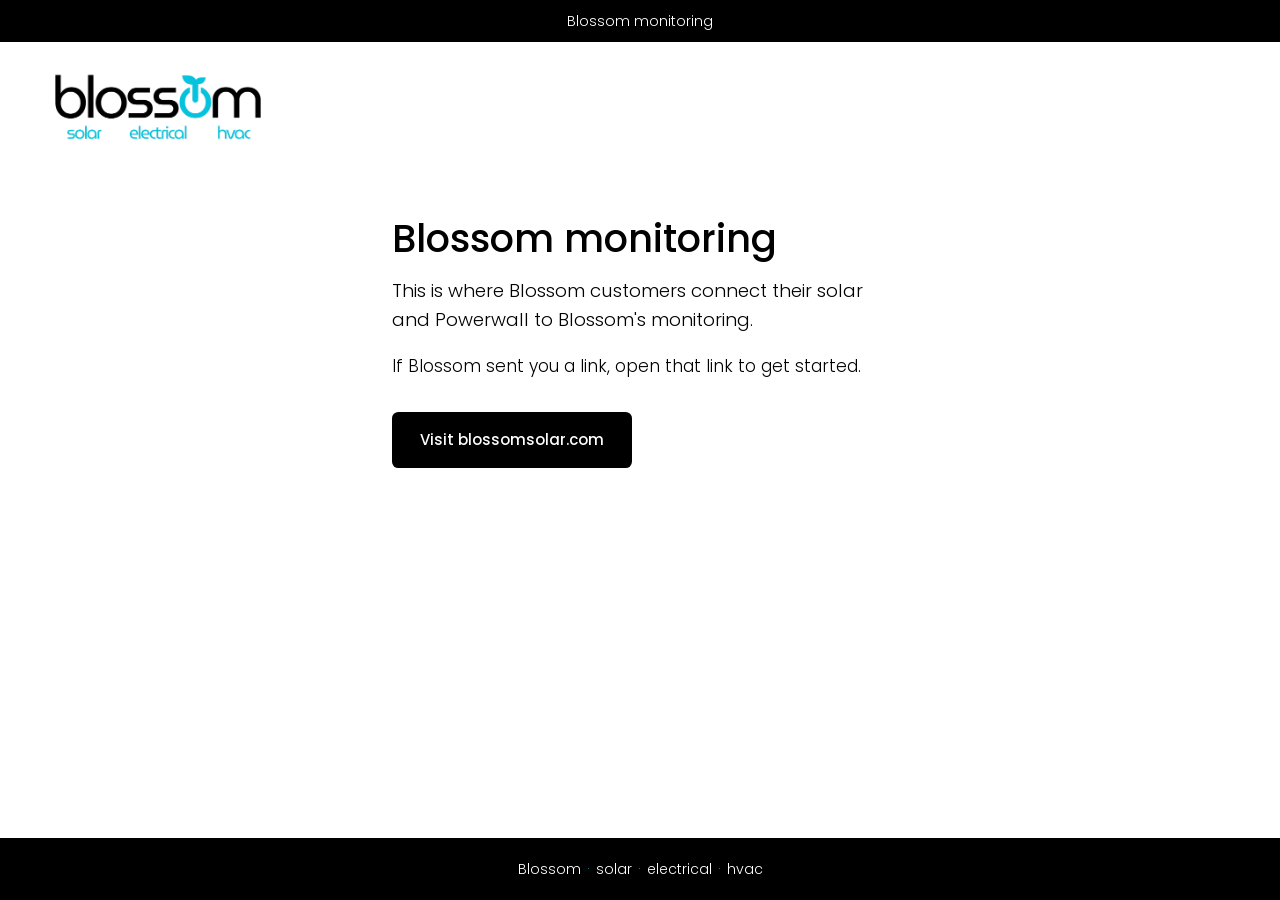
<file: index.html>
<!doctype html>
<html lang="en">
<head>
<meta charset="utf-8">
<meta name="viewport" content="width=device-width, initial-scale=1">
<title>Blossom monitoring</title>
<link rel="preload" href="assets/fonts/poppins-300.woff2" as="font" type="font/woff2" crossorigin>
<link rel="preload" href="assets/fonts/poppins-500.woff2" as="font" type="font/woff2" crossorigin>
<link rel="stylesheet" href="assets/site.css">
</head>
<body>
<div class="bar">Blossom monitoring</div>
<header><a href="https://www.blossomsolar.com"><img src="assets/blossom-logo.png" alt="Blossom: solar, electrical, hvac" width="1000" height="334"></a></header>

<main>
  <h1>Blossom monitoring</h1>
  <p class="lead">This is where Blossom customers connect their solar and Powerwall to Blossom's monitoring.</p>
  <p>If Blossom sent you a link, open that link to get started.</p>
  <a class="btn" href="https://www.blossomsolar.com">Visit blossomsolar.com</a>
</main>

<footer>Blossom<span class="dot">·</span>solar<span class="dot">·</span>electrical<span class="dot">·</span>hvac</footer>
</body>
</html>
</file>
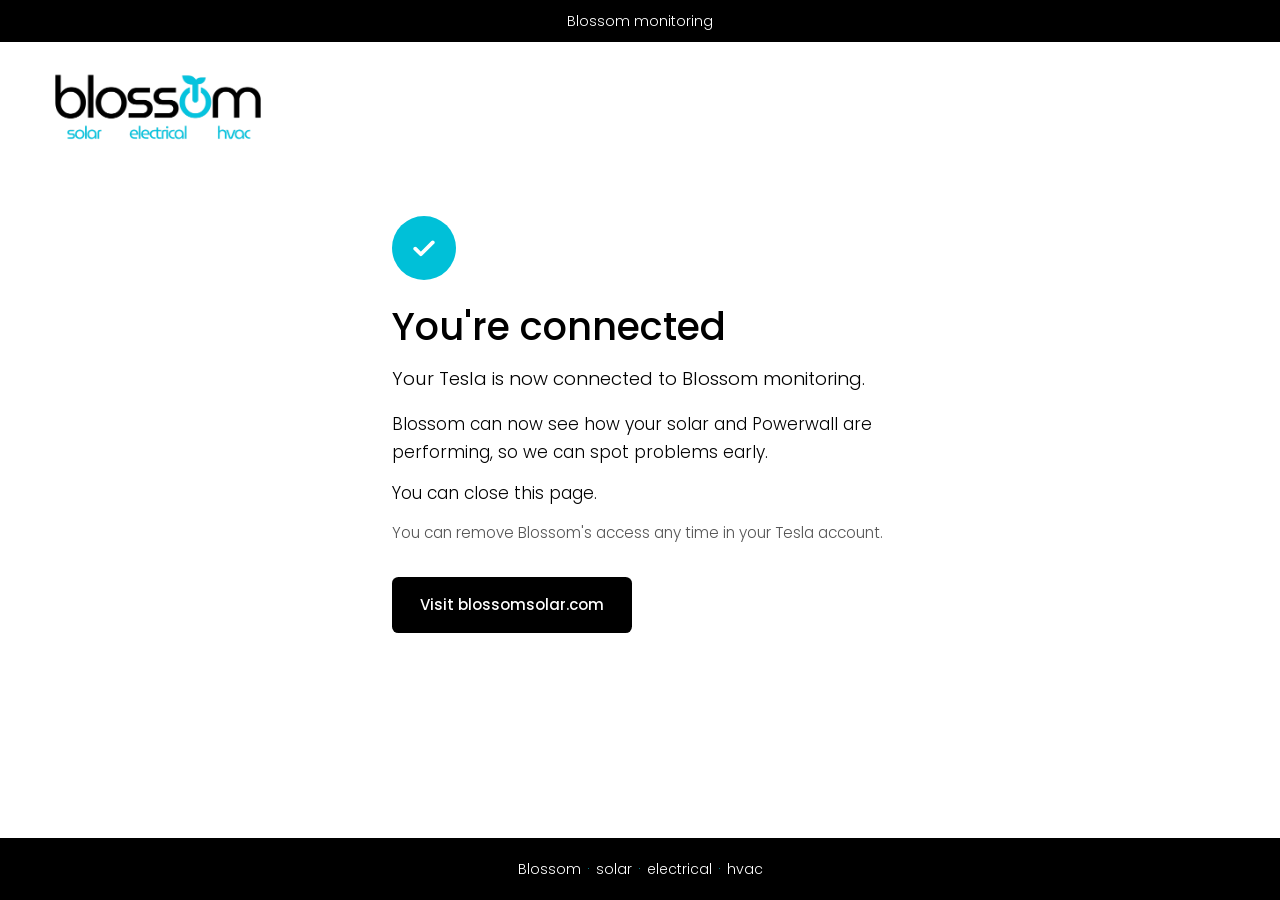
<file: tesla/callback/index.html>
<!doctype html>
<html lang="en">
<head>
<meta charset="utf-8">
<meta name="viewport" content="width=device-width, initial-scale=1">
<meta name="robots" content="noindex">
<title>Tesla connected | Blossom</title>
<link rel="preload" href="../../assets/fonts/poppins-300.woff2" as="font" type="font/woff2" crossorigin>
<link rel="preload" href="../../assets/fonts/poppins-500.woff2" as="font" type="font/woff2" crossorigin>
<link rel="stylesheet" href="../../assets/site.css">
</head>
<body>
<div class="bar">Blossom monitoring</div>
<header><a href="https://www.blossomsolar.com"><img src="../../assets/blossom-logo.png" alt="Blossom: solar, electrical, hvac" width="1000" height="334"></a></header>

<main>
  <section class="state" id="ok">
    <div class="mark ok" aria-hidden="true">
      <svg viewBox="0 0 24 24" fill="none" stroke="#fff" stroke-width="3" stroke-linecap="round" stroke-linejoin="round"><path d="M5 12.5l4.5 4.5L19 7.5"/></svg>
    </div>
    <h1>You're connected</h1>
    <p class="lead">Your Tesla is now connected to Blossom monitoring.</p>
    <p>Blossom can now see how your solar and Powerwall are performing, so we can spot problems early.</p>
    <p>You can close this page.</p>
    <p class="muted">You can remove Blossom's access any time in your Tesla account.</p>
  </section>

  <section class="state" id="no" hidden>
    <div class="mark no" aria-hidden="true">
      <svg viewBox="0 0 24 24" fill="none" stroke="#000" stroke-width="3" stroke-linecap="round"><path d="M7 7l10 10M17 7L7 17"/></svg>
    </div>
    <h1>Not connected</h1>
    <p class="lead">No changes were made to your Tesla account.</p>
    <p>If this was a mistake, contact Blossom and we'll send you a new link.</p>
  </section>

  <a class="btn" href="https://www.blossomsolar.com">Visit blossomsolar.com</a>
</main>

<footer>Blossom<span class="dot">·</span>solar<span class="dot">·</span>electrical<span class="dot">·</span>hvac</footer>

<script>
  // Tesla sends ?error=... when the homeowner declines. The one-time ?code is never read,
  // shown or sent anywhere by this page; it is stripped from the address bar immediately.
  (function () {
    var q = new URLSearchParams(location.search);
    if (q.has("error")) {
      document.getElementById("ok").hidden = true;
      document.getElementById("no").hidden = false;
      document.title = "Not connected | Blossom";
    }
    if (location.search) history.replaceState(null, "", location.pathname);
  })();
</script>
</body>
</html>
</file>
<file: assets/site.css>
/* Blossom monitoring site. Matches blossomsolar.com: Poppins, black on white,
   cyan (#00c0d8) only as the brand accent from the logo mark. */
@font-face { font-family: "Poppins"; font-weight: 300; font-style: normal; font-display: swap; src: url("fonts/poppins-300.woff2") format("woff2"); }
@font-face { font-family: "Poppins"; font-weight: 500; font-style: normal; font-display: swap; src: url("fonts/poppins-500.woff2") format("woff2"); }

:root {
  --ink: #000;
  --muted: #555;
  --line: #e6e6e6;
  --paper: #fff;
  --cyan: #00c0d8;
  --radius: 6.4px;
}

* { box-sizing: border-box; }
html, body { margin: 0; }
body {
  min-height: 100vh;
  display: flex;
  flex-direction: column;
  background: var(--paper);
  color: var(--ink);
  font: 300 17px/1.6 "Poppins", system-ui, -apple-system, "Segoe UI", sans-serif;
  -webkit-font-smoothing: antialiased;
}

.bar {
  background: #000;
  color: #fff;
  text-align: center;
  font-size: 14px;
  padding: 10px 16px;
}

header { padding: 22px 24px 0; }
header img { display: block; width: 190px; height: auto; }

main {
  flex: 1;
  width: 100%;
  max-width: 34rem;
  margin: 0 auto;
  padding: 48px 24px 56px;
}

.mark {
  width: 64px; height: 64px;
  border-radius: 50%;
  display: grid; place-items: center;
  margin-bottom: 24px;
}
.mark svg { width: 30px; height: 30px; }
.mark.ok { background: var(--cyan); }
.mark.no { background: #f1f1f1; }

h1 { font-weight: 500; font-size: 2rem; line-height: 1.2; margin: 0 0 14px; }
.lead { font-size: 1.15rem; margin: 0 0 18px; }
p { margin: 0 0 14px; }
.muted { color: var(--muted); font-size: 0.95rem; }

.btn {
  display: inline-block;
  margin-top: 18px;
  background: #000;
  color: #fff;
  font-weight: 500;
  font-size: 15px;
  text-decoration: none;
  padding: 16px 28px;
  border-radius: var(--radius);
}
.btn:hover { background: #222; }

.state[hidden] { display: none; }

footer {
  background: #000;
  color: #fff;
  font-size: 14px;
  padding: 20px 24px;
  text-align: center;
}
footer a { color: #fff; }
footer .dot { color: var(--cyan); padding: 0 6px; }

@media (min-width: 720px) {
  header { padding: 28px 48px 0; }
  header img { width: 220px; }
  main { padding-top: 72px; }
  h1 { font-size: 2.4rem; }
}
</file>
